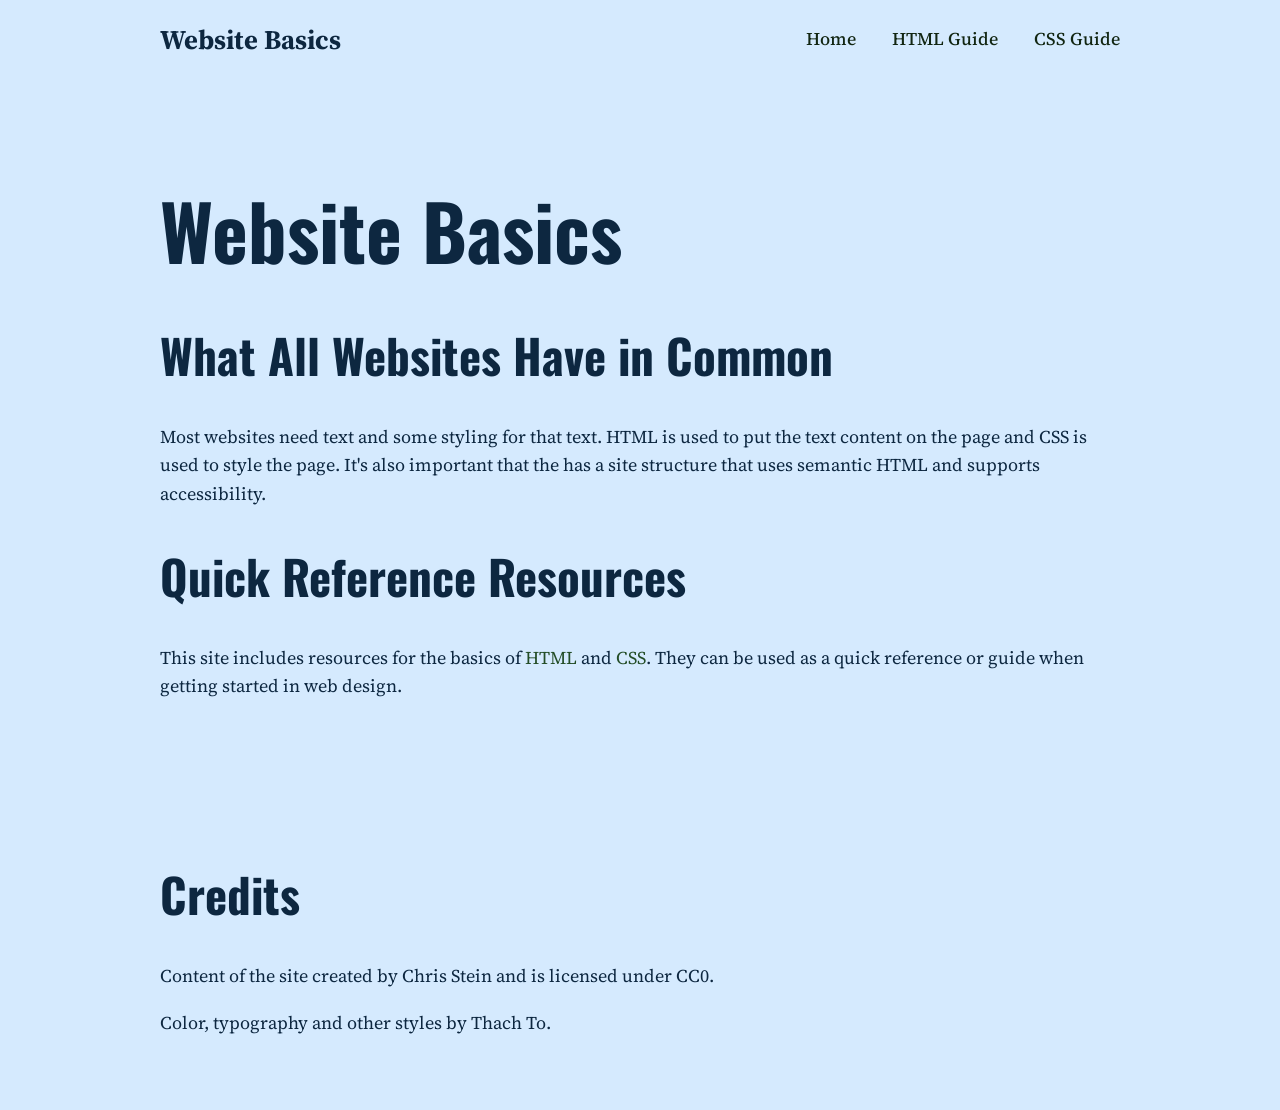
<file: index.html>
<!DOCTYPE html>
<html lang="en">
<head>
    <meta charset="UTF-8">
    <meta name="viewport" content="width=device-width, initial-scale=1.0">
    <title>Website Basics</title>
    <link rel="stylesheet" href="style.css">
</head>
<body>
    <header>
        <div class="site-title">Website Basics</div>
        <nav aria-label="Primary">
            <ul>
                <li><a href="index.html" aria-current="page">Home</a></li>
                <li><a href="html-guide.html">HTML Guide</a></li>
                <li><a href="css-guide.html">CSS Guide</a></li>
            </ul>
        </nav>
    </header>

    <main>
        <h1>Website Basics</h1>

        <h2>What All Websites Have in Common</h2>
        <p>
            Most websites need text and some styling for that text. HTML is used to put the text content on the page and CSS is used to style the page.
            It's also important that the has a site structure that uses semantic HTML and supports accessibility.
        </p>

        <h2>Quick Reference Resources</h2>
        <p>
            This site includes resources for the basics of <a href="html-guide.html">HTML</a> and <a href="css-guide.html">CSS</a>.
            They can be used as a quick reference or guide when getting started in web design.
        </p>
    </main>

    <footer>
        <h2>Credits</h2>
        <p>Content of the site created by Chris Stein and is licensed under CC0.</p>
        <p>Color, typography and other styles by Thach To.</p>
    </footer>
</body>
</html>
</file>
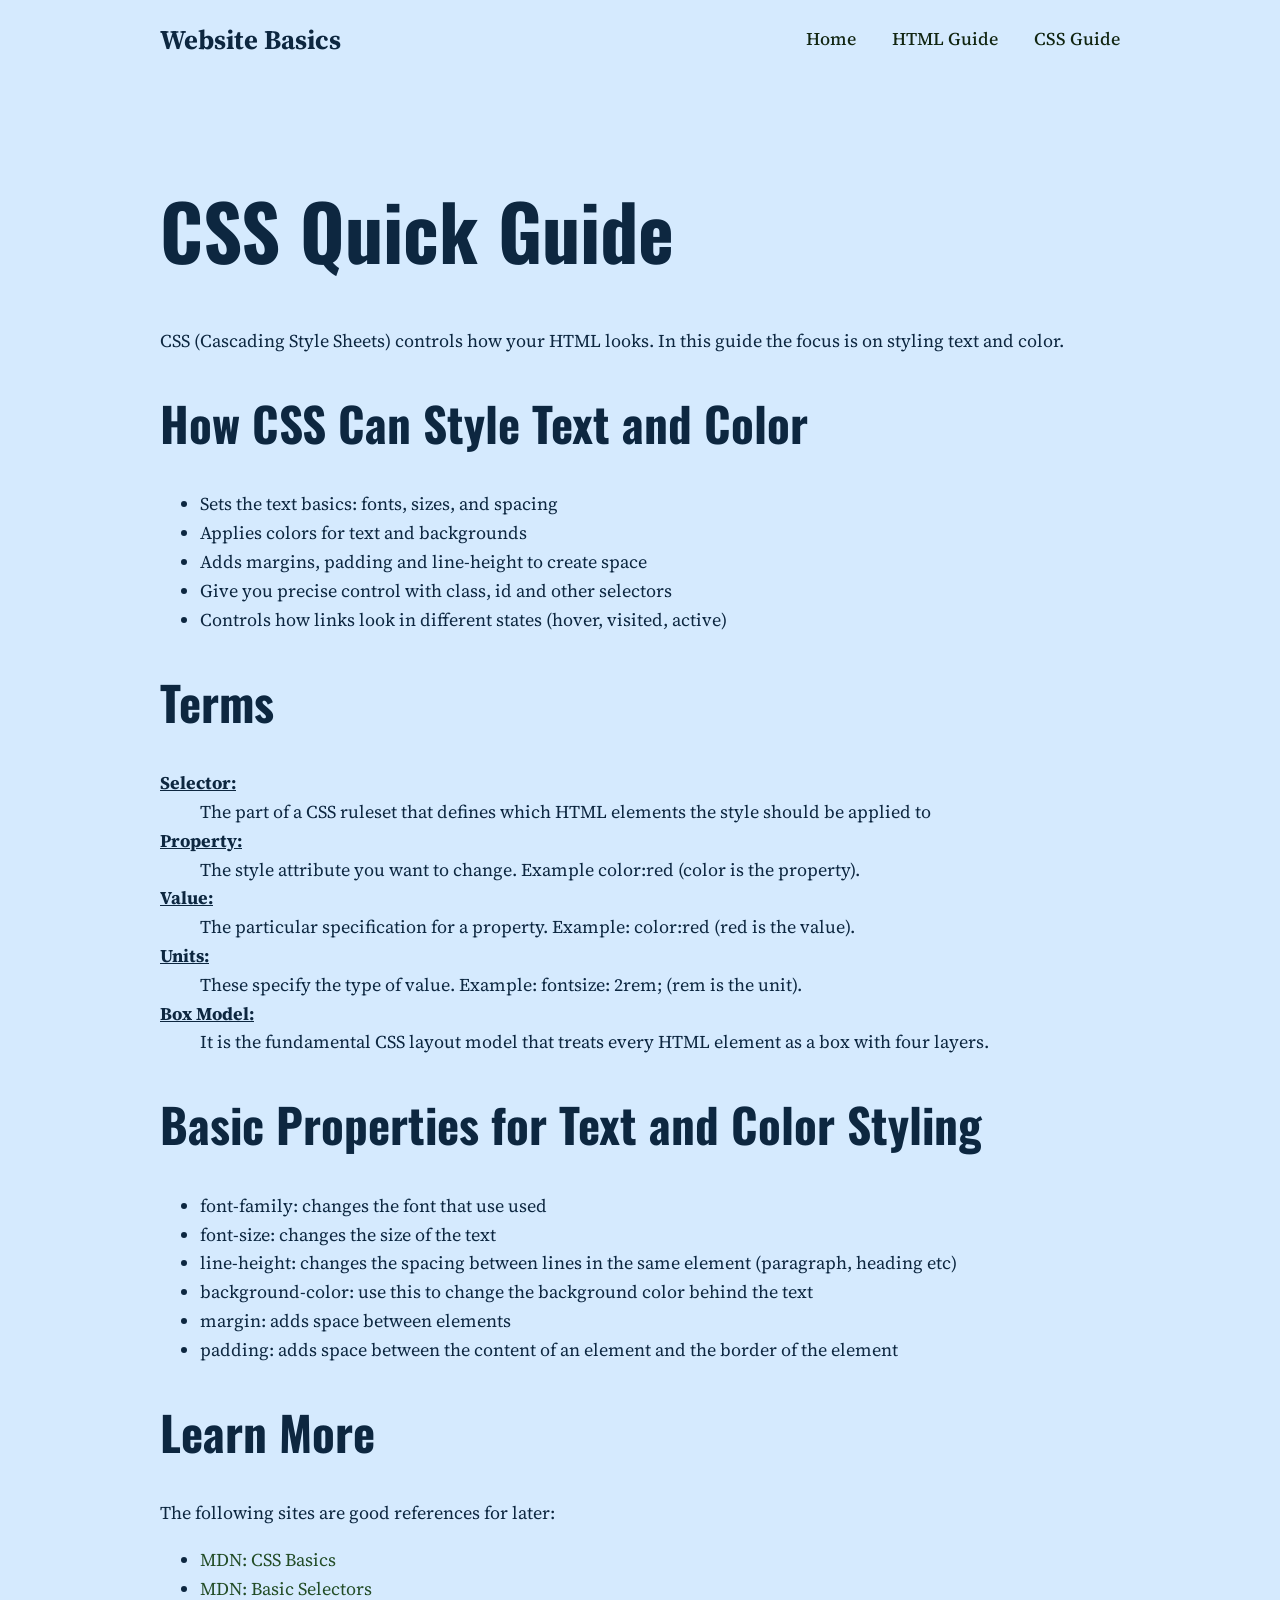
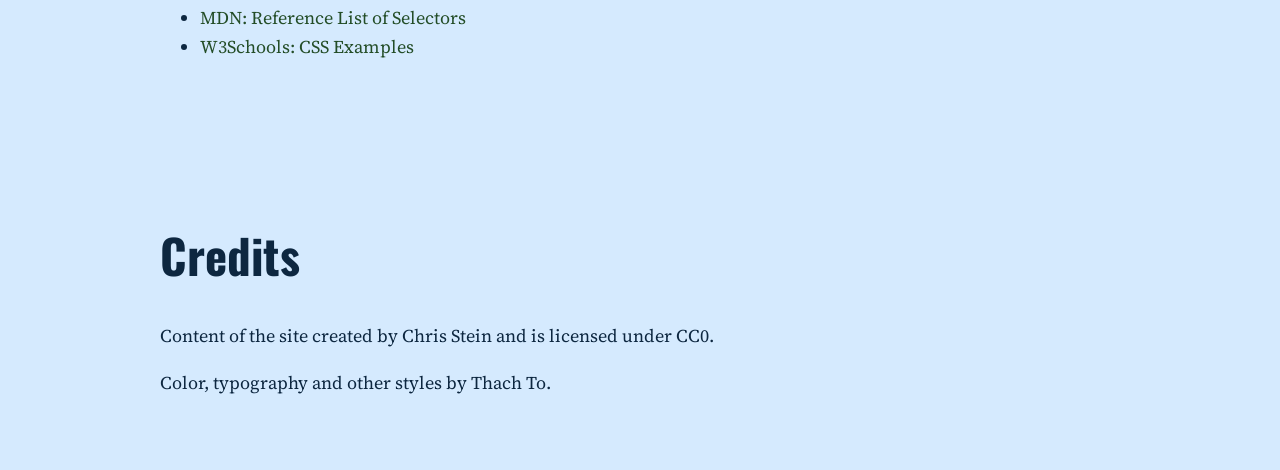
<file: css-guide.html>
<!DOCTYPE html>
<html lang="en">

<head>
    <meta charset="UTF-8">
    <meta name="viewport" content="width=device-width, initial-scale=1.0">
    <title>Document</title>
    <link rel="stylesheet" href="style.css">
</head>

<body>
    <header>
        <div class="site-title">Website Basics</div>
        <nav aria-label="Primary">
            <ul>
                <li><a href="index.html" aria-current="page">Home</a></li>
                <li><a href="html-guide.html">HTML Guide</a></li>
                <li><a href="css-guide.html">CSS Guide</a></li>
            </ul>
        </nav>
    </header>

    <main>
        <h1>CSS Quick Guide</h1>
        <p>CSS (Cascading Style Sheets) controls how your HTML looks. In this guide the focus is on styling text and
            color.</p>
        <h2>How CSS Can Style Text and Color</h2>
        <ul>
            <li>Sets the text basics: fonts, sizes, and spacing</li>
            <li>Applies colors for text and backgrounds</li>
            <li>Adds margins, padding and line-height to create space</li>
            <li>Give you precise control with class, id and other selectors</li>
            <li>Controls how links look in different states (hover, visited, active)</li>
        </ul>
        <h2>Terms</h2>
        <dl>
            <dt><span class="term">Selector:</span></dt>
            <dd>The part of a CSS ruleset that defines which HTML elements the style should be applied to</dd>
            <dt><span class="term">Property:</span></dt>
            <dd>The style attribute you want to change. Example color:red (color is the property).</dd>
            <dt><span class="term">Value:</span></dt>
            <dd>The particular specification for a property. Example: color:red (red is the value).</dd>
            <dt><span class="term">Units:</span></dt>
            <dd>These specify the type of value. Example: fontsize: 2rem; (rem is the unit).</dd>
            <dt><span class="term">Box Model:</span></dt>
            <dd>It is the fundamental CSS layout model that treats every HTML element as a box with four layers.</dd>
        </dl>
        <h2>Basic Properties for Text and Color Styling</h2>
        <ul>
            <li>font-family: changes the font that use used</li>
            <li>font-size: changes the size of the text</li>
            <li>line-height: changes the spacing between lines in the same element (paragraph, heading etc)</li>
            <li>background-color: use this to change the background color behind the text</li>
            <li>margin: adds space between elements</li>
            <li>padding: adds space between the content of an element and the border of the element</li>
        </ul>
        <h2>Learn More</h2>
        <p>The following sites are good references for later:</p>
        <ul>
            <li><a href="https://developer.mozilla.org/enUS/docs/Learn/Gettingstartedwiththeweb/CSSbasics">MDN: CSS
                    Basics</a></li>
            <li><a href="https://developer.mozilla.org/enUS/docs/Learnwebdevelopment/Core/Stylingbasics/Basicselectors">MDN:
                    Basic Selectors</a></li>
            <li><a href="https://developer.mozilla.org/enUS/docs/Web/CSS/CSSselectors">MDN: Reference List of
                    Selectors</a></li>
            <li><a href="https://www.w3schools.com/css/cssexamples.asp">W3Schools: CSS Examples</a></li>
        </ul>
    </main>

    <footer>
        <h2>Credits</h2>
        <p>Content of the site created by Chris Stein and is licensed under CC0.</p>
        <p>Color, typography and other styles by Thach To.</p>
    </footer>
</body>

</html>
</file>
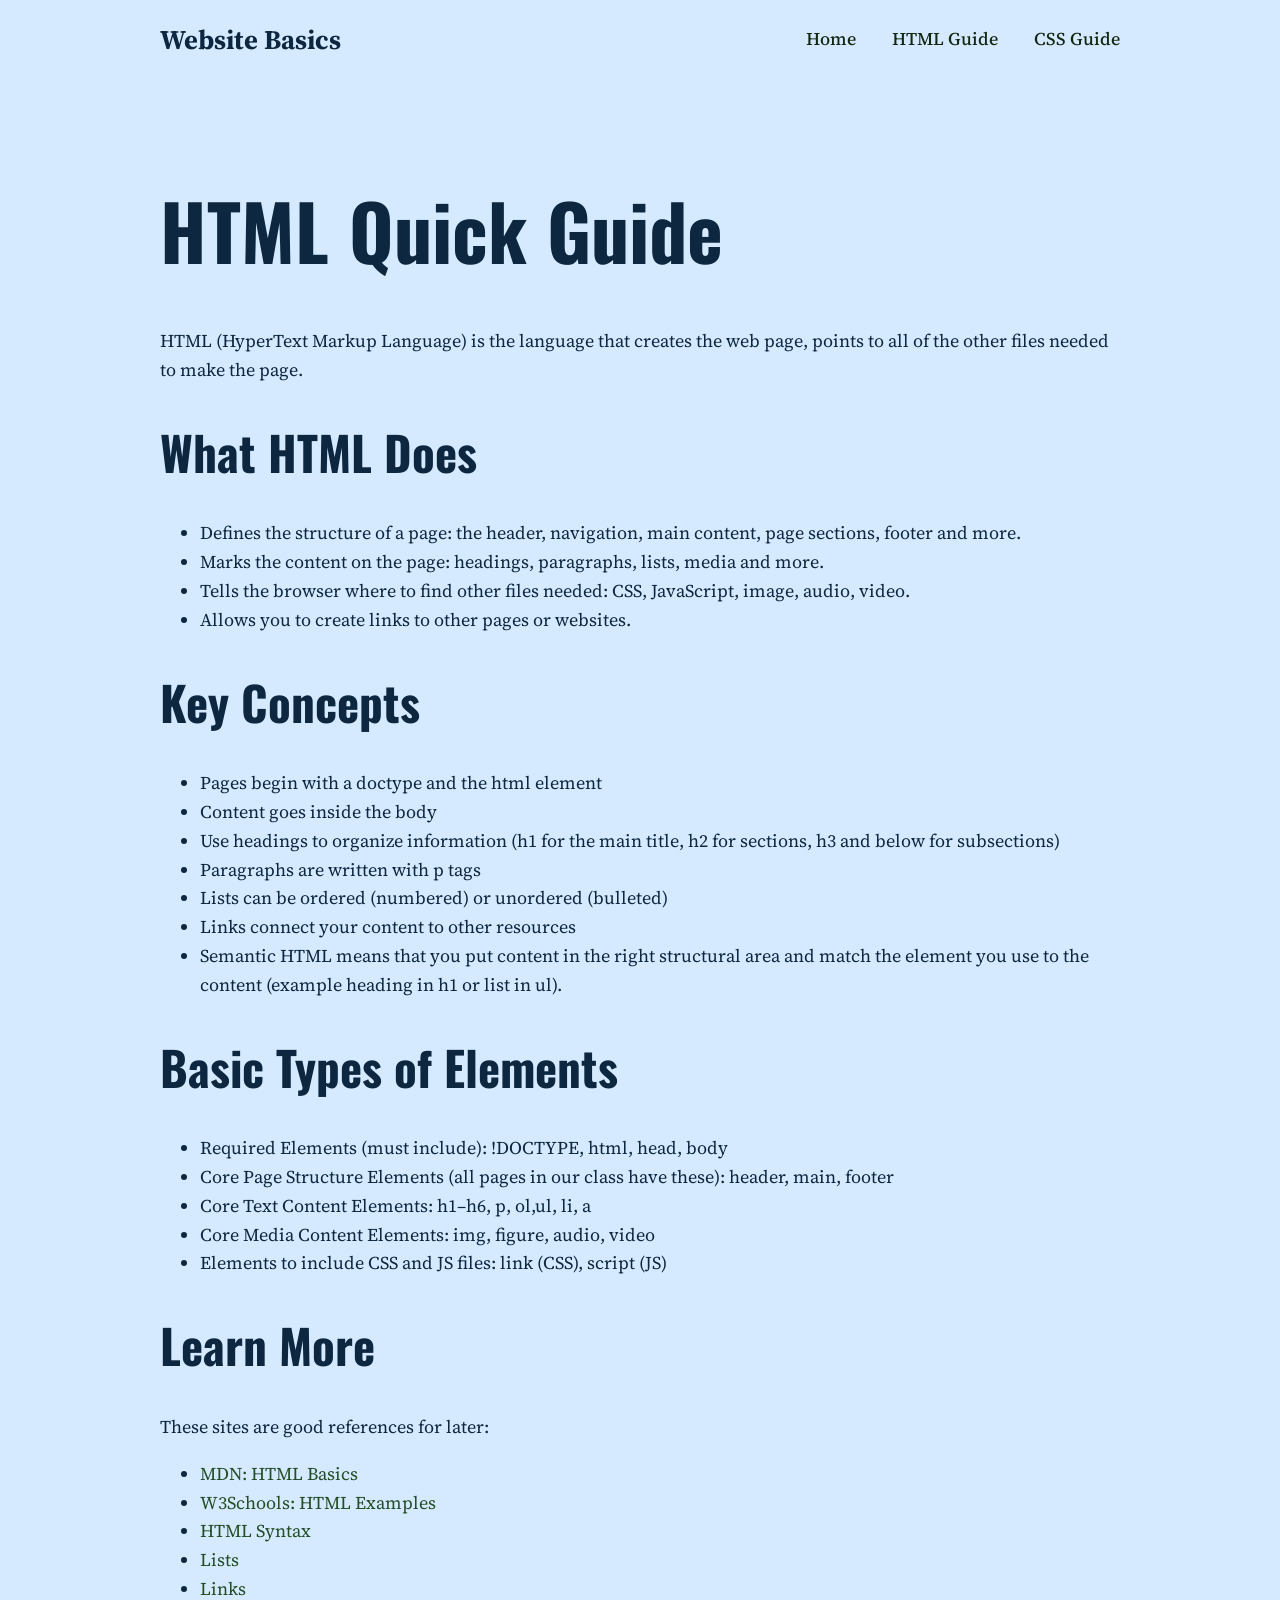
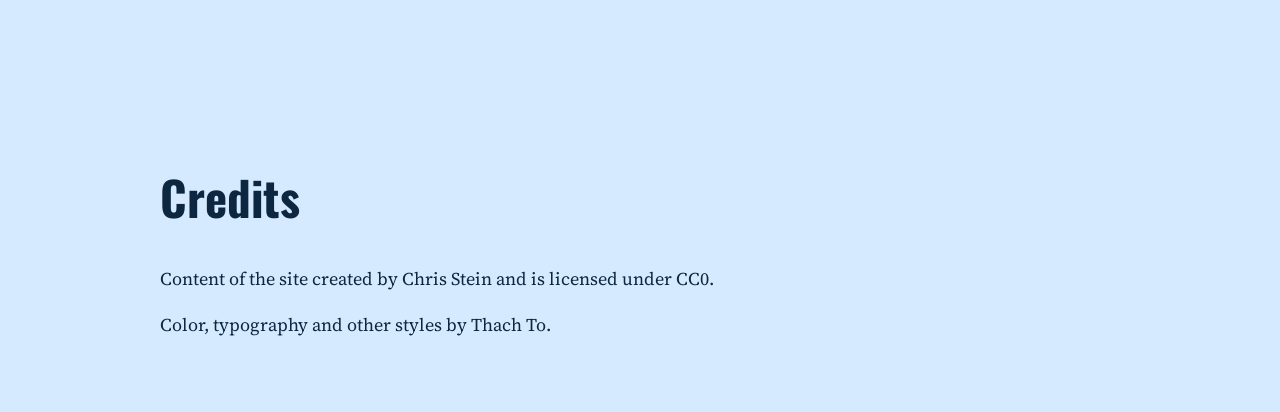
<file: html-guide.html>
<!DOCTYPE html>
<html lang="en">

<head>
    <meta charset="UTF-8">
    <meta name="viewport" content="width=device-width, initial-scale=1.0">
    <title>Document</title>
    <link rel="stylesheet" href="style.css">
</head>

<body>
    <header>
        <div class="site-title">Website Basics</div>
        <nav aria-label="Primary">
            <ul>
                <li><a href="index.html" aria-current="page">Home</a></li>
                <li><a href="html-guide.html">HTML Guide</a></li>
                <li><a href="css-guide.html">CSS Guide</a></li>
            </ul>
        </nav>
    </header>

    <main>
        <h1>HTML Quick Guide</h1>
        <p>HTML (HyperText Markup Language) is the language that creates the web page, points to all of the other files
            needed to make the page.</p>
        <h2>What HTML Does</h2>
        <ul>
            <li>Defines the structure of a page: the header, navigation, main content, page sections, footer and more.
            </li>
            <li>Marks the content on the page: headings, paragraphs, lists, media and more.</li>
            <li>Tells the browser where to find other files needed: CSS, JavaScript, image, audio, video.</li>
            <li>Allows you to create links to other pages or websites.</li>
        </ul>
        <h2>Key Concepts</h2>
        <ul>
            <li>Pages begin with a doctype and the html element</li>
            <li>Content goes inside the body</li>
            <li>Use headings to organize information (h1 for the main title, h2 for sections, h3 and below for
                subsections)</li>
            <li>Paragraphs are written with p tags</li>
            <li>Lists can be ordered (numbered) or unordered (bulleted)</li>
            <li>Links connect your content to other resources</li>
            <li>Semantic HTML means that you put content in the right structural area and match the element you use to
                the content (example heading in h1 or list in ul).</li>
        </ul>
        <h2> Basic Types of Elements</h2>
        <ul>
            <li>Required Elements (must include): !DOCTYPE, html, head, body</li>
            <li>Core Page Structure Elements (all pages in our class have these): header, main, footer</li>
            <li>Core Text Content Elements: h1–h6, p, ol,ul, li, a</li>
            <li>Core Media Content Elements: img, figure, audio, video</li>
            <li> Elements to include CSS and JS files: link (CSS), script (JS)</li>
        </ul>
        <h2>Learn More</h2>
        <p>These sites are good references for later:</p>
        <ul>
            <li><a href="https://developer.mozilla.org/enUS/docs/Learn/Gettingstartedwiththeweb/HTMLbasics">MDN: HTML Basics</a></li>
            <li><a href="https://www.w3schools.com/html/html_examples.asp">W3Schools: HTML Examples</a></li>
            <li><a href="https://developer.mozilla.org/en-US/docs/Learn_web_development/Core/Structuring_content/Basic_HTML_syntax">HTML Syntax</a></li>
            <li><a href="https://developer.mozilla.org/en-US/docs/Learn_web_development/Core/Structuring_content/Lists">Lists</a></li>
            <li><a href="https://developer.mozilla.org/en-US/docs/Learn_web_development/Core/Structuring_content/Creating_links">Links</a></li>
        </ul>
    </main>
    <footer>
        <h2>Credits</h2>
        <p>Content of the site created by Chris Stein and is licensed under CC0.</p>
        <p>Color, typography and other styles by Thach To.</p>
    </footer>
</body>

</html>
</file>
<file: style.css>
@import url("https://fonts.googleapis.com/css2?family=Oswald&family=Source+Serif+4&display=swap");

/* Generated design choices. Save as style.css and link it in each HTML head. */

/* Root typography settings */
html {
  font-size: 18px;
  font-family: "Source Serif 4", sans-serif;
  line-height: 1.6;
  color: #0D2740;
  background-color: #D5EAFE;
}

body {
  margin: 0;
}

/* General heading styles */
h1, h2, h3, h4, h5, h6 {
  font-family: "Oswald", sans-serif;
  line-height: 1.2;
}

/* Specific element text styles */
h1 {
  font-size: 4.236rem;
}

h2 {
  font-size: 2.618rem;
}

h3 {
  font-size: 1.618rem;
}

h4 {
  font-size: 1rem;
}

h5 {
  font-size: 0.618rem;
}

h6 {
  font-size: 0.382rem;
}

p {
  margin-bottom: 1rem;
}

span.term {
  font-weight: bolder;
  text-decoration: underline;
}

a {
  color: #234D27;
  text-decoration: none;
  text-underline-offset: 0.15em;
}

a:hover {
  text-decoration: underline;
  background-color: #F3FF7C;
  color: #122612;
}

a:focus-visible {
  outline: 3px solid #0D2740;
  outline-offset: 4px;
}

header, main, footer {
  max-width: 53.333rem;
  margin-inline: auto;
  padding: 3rem;
}

button, .button {
  color: #F3FF7C;
  background-color: #234D27;
}

button:hover, .button:hover {
  background-color: #122612;
}

.alternate {
  color: #204160;
  background-color: #F7FBFF;
  padding: 3rem;
}

/* -------------  Header styles ------------------------- */
header {
  display: flex;
  justify-content: space-between; /* site title left, nav right */
  align-items: center;           /* vertical centering */
  padding: 1rem;
}

/* Styles the site title at the top of the header */
.site-title {
  font-size: 1.5rem;
  font-weight: bold;
}

nav ul {
  list-style: none;   /* remove bullets */
  margin: 0;
  padding: 0;
  display: flex;      /* horizontal layout for links */
  gap: 2rem;          /* space between items */
}

nav a {
  text-decoration: none;
  color: 
#122612;
  font-weight: 500;
}

nav a:hover {
  background-color:#F3FF7C;
  color:#234D27; /* hover color */
}

/* ------------- END Header styles  */
</file>
